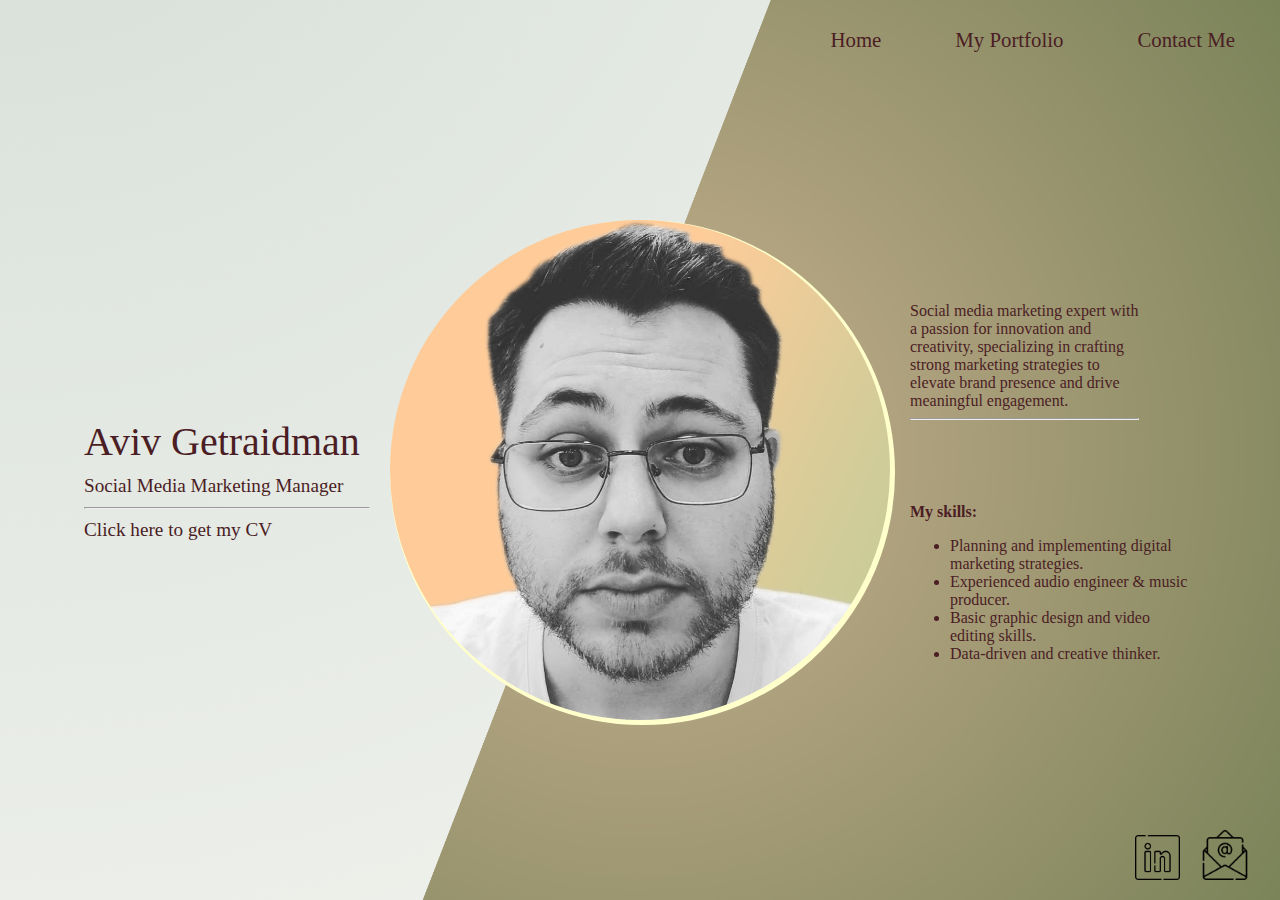
<file: index.html>
<html>
<head>
    <title>Aviv Getraimdan | Social Media Marketing Manager</title>
    <link rel="stylesheet" href="style.css">
    <link rel="shortcut icon" href="#">
    <script src="functions.js" type="text/javascript"></script>
	<meta name="viewport" content="width=device-width, initial-scale=1.0">

</head>
<body>
    <nav>
        <ul class="navbar">
            <li><a href="index.html">Home</a></li>
            <li><a href="gallery.html">My Portfolio</a></li>
            <li><a href="contact.html">Contact Me</a></li>
        </ul>
    </nav>
    
    <!-- Wrap the content you want to fade out in a div -->
    <div id="main-content">
        <div class="content-container">
            <div class="main-layout">
                <div class="left-section">
                    <div class="name">Aviv Getraidman</div>
                    <div class="role">Social Media Marketing Manager<hr/></div>
                    <a href="resume.pdf" class="download-cv" download target="_blank">Click here to get my CV</a>
                </div>
                <div class="image-wrapper">
                    <div class="image-cropper">
                        <img class="rounded" style="width: 500px;" src="images/pfp.png">
                    </div>
                </div>
                <div class="right-section">
                    <div class="description">
                        Social media marketing expert with a passion for innovation and creativity,
                        specializing in crafting strong marketing strategies to elevate
                        brand presence and drive meaningful engagement.
                        <hr/>
                    </div>
                    <div class="skills">
						<b class="skills-title">My skills:</b><br/>
						<ul>
							<li>Planning and implementing digital marketing strategies.</li>
							<li>Experienced audio engineer & music producer.</li>
							<li>Basic graphic design and video editing skills.</li>
							<li>Data-driven and creative thinker.</li>
						</ul>
					</div>
                </div>
            </div>
        </div>
    </div>

    <footer>
        <div class="footer-icons">
            <a href="https://www.linkedin.com/in/aviv-getraidman-a9a64b178/" target="_blank" class="footer-linkedin-link">
                <img src="images/linkedin-logo.png" alt="LinkedIn" class="linIcon">
            </a>
            <a href="mailto:avivgetraimdan@gmail.com" class="footer-email-link">
                <img src="images/email.png" alt="Email" class="emailIcon">
            </a>
        </div>
    </footer>
</body>
</html>
</file>
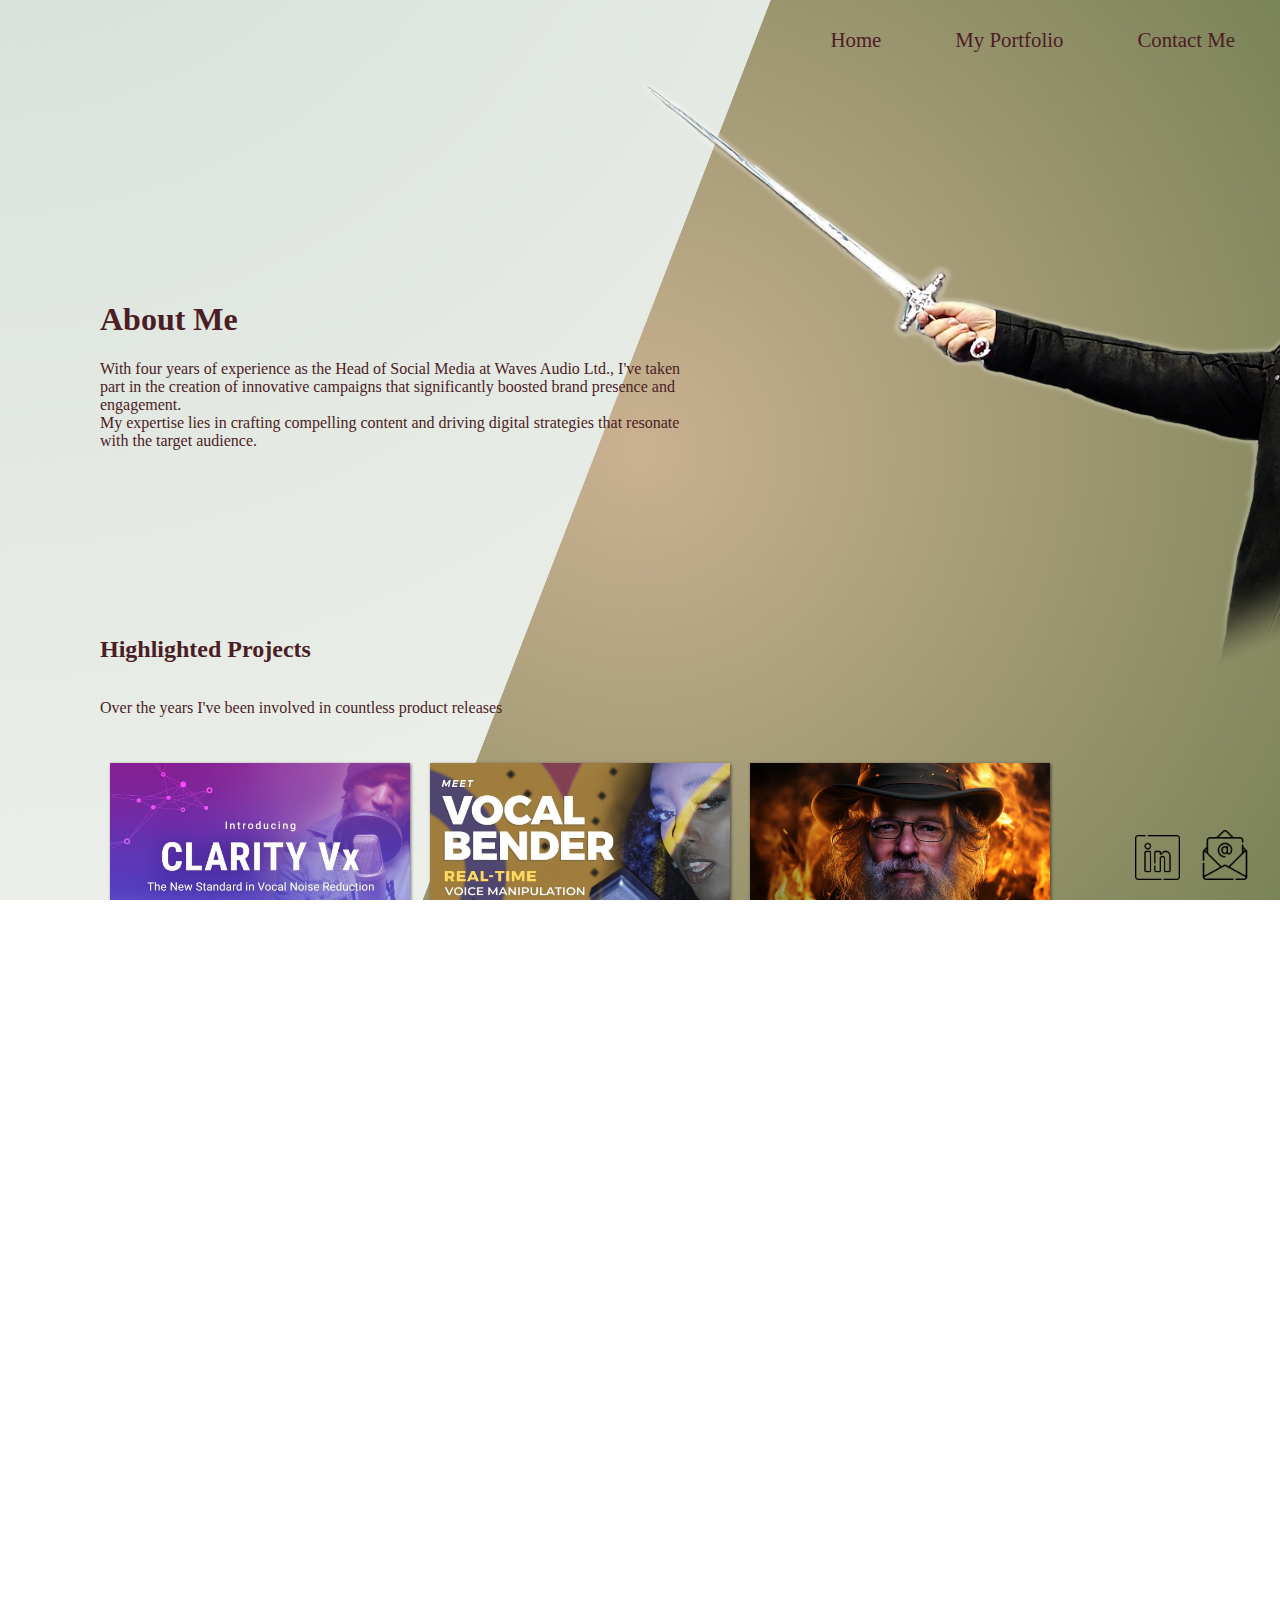
<file: gallery.html>
<html>
<head>
    <title>My Portfolio | Aviv Getraidman</title>
    <link rel="stylesheet" href="style.css">
    <script src="functions.js" type="text/javascript"></script>
	<meta name="viewport" content="width=device-width, initial-scale=1.0">

</head>
<body class="portfolio">
    <nav>
        <ul class="navbar">
            <li><a href="index.html">Home</a></li>
            <li><a href="gallery.html">My Portfolio</a></li>
            <li><a href="contact.html">Contact Me</a></li>
        </ul>
    </nav>
    
    <div id="main-content">
		<div class="about-container">
			<div class="about">
				<h1 class="aboutTitle">About Me</h1>
			<p class="desc">
				With four years of experience as the Head of Social Media at Waves Audio Ltd., 
				I've taken part in the creation of innovative 
				campaigns that significantly boosted brand presence and engagement.<br/>
				My expertise lies in crafting compelling content and driving
				digital strategies that resonate with the target audience.
			</p>
			</div>
			<img src="images/maingal.png" class="maingal" alt="Main Gallery Image">
		</div>
	
        <h2 class="highlighted">Highlighted Projects</h2>
        <p class="prodRel">Over the years I've been involved in countless product releases</p>
        
        <div class="gallery-wrapper">
            <div class="gallery">
                <a href="https://www.instagram.com/p/CazmXgDlyJD/" target="_blank">
					<img src="images/ClarityVx.png" alt="ClarityVx">
				</a>
				<a href="https://www.instagram.com/p/CLZN515CmID/" target="_blank">
					<img src="images/vb.png" alt="vb">
				</a>
				<a href="https://www.instagram.com/p/Cuy8cVIAbMO/" target="_blank">
					<img src="images/soc.png" alt="soc">
				</a>
				<a href="https://www.instagram.com/p/Cs6R4GcIW4W/" target="_blank">
					<img src="images/deverb.png" alt="deverb">
				</a>
				<a href="https://www.instagram.com/p/Cgt325plUq1/" target="_blank">
					<img src="images/harmony1 (2).png" alt="harmony">
				</a>
            </div>    
		
		<p class="infog">Created some infographic content to help customers get to know the products better</p>
        
            <div class="gallery">
                <a href="https://www.instagram.com/p/Ck_NMXCuCrO/?img_index=1" target="_blank">
					<img src="images/comptypes.png" alt="comptypes">
				</a>
				<a href="https://www.instagram.com/p/CoKoE8Jvy2e/?img_index=1" target="_blank">
					<img src="images/mastermyth.png" alt="masteringmyth">
				</a>
				<a href="https://www.instagram.com/p/CkOLNZTuK_a/?img_index=1" target="_blank">
					<img src="images/cleanpop.png" alt="cleanpop">
				</a>
				<a href="https://www.instagram.com/p/CmHTaBcOSCu/?img_index=1" target="_blank">
					<img src="images/eqtypes.png" alt="eqtypes">
				</a>
				<a href="https://www.instagram.com/p/Cgt325plUq1/" target="_blank">
					<img src="images/mustknow.png" alt="mustknow">
				</a>
            </div>    
        
		
		<p class="infog">Created Reels showcasing quick audio mixing & production tips using Waves' products</p>
            
			<div class="gallery">
                <a href="https://www.instagram.com/p/CktLlivPKp-/" target="_blank">
					<img src="images/mv2.png" alt="mv2">
				</a>
				<a href="https://www.instagram.com/p/CpSs3OjjtS6/" target="_blank">
					<img src="images/clavs.png" alt="clavs">
				</a>
				<a href="https://www.instagram.com/p/CxDkjN_oC4j/" target="_blank">
					<img src="images/deverb1.png" alt="deverb1">
				</a>
				<a href="https://www.instagram.com/p/Cl6aV3NL1a5/" target="_blank">
					<img src="images/gwvc.png" alt="gwvc">
				</a>
				<a href="https://www.instagram.com/p/CrtDY4VvHgJ/" target="_blank">
					<img src="images/vinylstop.png" alt="vinylstop">
				</a>
            </div>    
		
		<p class="infog">And of course, some memes ;)</p>
        
            <div class="gallery">
                <a href="https://www.instagram.com/p/CJgADhLAkJo/" target="_blank">
					<img src="images/newyear.png" alt="newyear">
				</a>
				<a href="https://www.instagram.com/p/Cp0MhrUhNRy/" target="_blank">
					<img src="images/clameme.png" alt="clameme">
				</a>
				<a href="https://www.instagram.com/p/Cnzctt_OrTk/" target="_blank">
					<img src="images/deskjob.png" alt="deskjob">
				</a>
				<a href="https://www.instagram.com/p/CG2n1lbF-EV/" target="_blank">
					<img src="images/kick.png" alt="kick">
				</a>
				<a href="https://www.instagram.com/p/CFM9gDEHGtO/" target="_blank">
					<img src="images/cat.png" alt="cat">
				</a>
            </div>    
		
		<p class="infog">Collaborated with both in-house and external content creators</p>
        
            <div class="gallery">
                <a href="https://www.tiktok.com/@waves.audio/video/7239722937417272577" target="_blank">
					<img src="images/deverbhey.png" alt="deverbhey">
				</a>
				<a href="https://www.instagram.com/reel/CqnUYSYv3xi/" target="_blank">
					<img src="images/joyofmixing.png" alt="joyofmixing">
				</a>
				<a href="https://www.instagram.com/p/CyivG5jLJFK/" target="_blank">
					<img src="images/vbreeladt.png" alt="vbreeladt">
				</a>
				<a href="https://www.instagram.com/p/CxqMeKaoxdX/" target="_blank">
					<img src="images/harmonysean.png" alt="harmonysean">
				</a>
				<a href="https://www.instagram.com/reel/CuUeefgsEBj/" target="_blank">
					<img src="images/drumbrad.png" alt="drumbrad">
				</a>
            </div>
			
		<p class="infog">Collaborated with top-tier industry professionals</p>
        
            <div class="gallery">
                <a href="https://www.instagram.com/reel/CnUh898J9XD/" target="_blank">
					<img src="images/dryepic.png" alt="dryepic">
				</a>
				<a href="https://www.instagram.com/reel/CljPMHHLow7/" target="_blank">
					<img src="images/gwjc.png" alt="gwjc">
				</a>
				<a href="https://www.instagram.com/stories/highlights/18213989989112191/" target="_blank">
					<img src="images/demj.png" alt="demj">
				</a>
				<a href="https://www.instagram.com/p/CyLj9JwsddZ/" target="_blank">
					<img src="images/pensado.png" alt="pensado">
				</a>
				<a href="https://www.instagram.com/reel/CnuR5o8pr-I/" target="_blank">
					<img src="images/arplate.png" alt="arplate">
				</a>
            </div>

		<p class="infog">Gathered many UGCs to promote collaborations as well as the products</p>
        
            <div class="gallery">
                <a href="https://www.instagram.com/p/Cq-wjvFMu-7/" target="_blank">
					<img src="images/studio.png" alt="studio">
				</a>
				<a href="https://www.instagram.com/p/C19w331MOfr/" target="_blank">
					<img src="images/doggo.png" alt="doggo">
				</a>
				<a href="https://www.instagram.com/p/Ctg3vLxt1R8/" target="_blank">
					<img src="images/hedge.png" alt="hedge">
				</a>
				<a href="https://www.instagram.com/p/Cf1gT67FAAA/" target="_blank">
					<img src="images/spray.png" alt="spray">
				</a>
				<a href="https://www.instagram.com/reel/Cr8cCvcIzpm/" target="_blank">
					<img src="images/comp.png" alt="comp">
				</a>
            </div>   
        </div>
		<div class="fincontainer">
			<p class="fin">And much more!<br/><a href="contact.html"><b>Contact me</b></a> for more info.</p>
		</div>
    </div>

    <footer>
        <div class="footer-icons">
            <a href="https://www.linkedin.com/in/aviv-getraidman-a9a64b178/" target="_blank" class="footer-linkedin-link">
                <img src="images/linkedin-logo.png" alt="LinkedIn" class="linIcon">
            </a>
            <a href="mailto:avivgetraimdan@gmail.com" class="footer-email-link">
                <img src="images/email.png" alt="Email" class="emailIcon">
            </a>
        </div>
    </footer>
</body>
</html>
</file>
<file: style.css>
html, body {
    height: 100%;
    margin: 0;
    padding: 0;
    display: flex;
    flex-direction: column;
    font-family: Cursive;
    overflow-x: hidden;
    background-image: url('images/bg.png');
    background-repeat: no-repeat;
    background-size: cover;
    background-position: center center;
    color: #4b1d24;
    position: relative;
    z-index: 1;
}

#main-content {
    display: flex;
    flex-direction: column;
    justify-content: space-between;
    flex: 1;
    padding-bottom: 50px;
    position: relative;
}

#main-content.fade-in {
    opacity: 1;
}

#main-content.fade-out {
    opacity: 0;
    padding-bottom: 100px;
}

.content-container {
    width: 90%;
    max-width: 1650px;
    margin: 0 auto;
    padding-top: 140px;
    display: flex;
    justify-content: center;
    z-index: 1;
}

.main-layout {
    display: flex;
    justify-content: space-between;
    align-items: center;
    width: 100%;
}

.left-section,
.right-section {
    flex: 1;
    padding: 20px;
}

.left-section {
    text-align: left;
}

.right-section {
    text-align: left;
}

.navbar {
    list-style-type: none;
    margin: 0;
    padding: 10px;
    display: flex;
    justify-content: flex-end;
    width: 100%;
    z-index: 2;
    position: relative;
}

.navbar li {
    margin: 10px 5px;
}

.navbar a {
    color: #4b1d24;
    text-decoration: none;
    font-size: 1.3em;
    padding: 8px 14px;
    padding-right: 50px;
    transition: color 0.3s ease, transform 0.3s ease;
    display: inline-block;
    z-index: 2;
}

.navbar a:hover {
    color: white;
    transform: scale(1.1);
}

.image-wrapper {
    width: 500px;
    height: 500px;
    position: relative;
    margin-bottom: 20px;
    transition: transform .5s ease-out, offset-path .5s cubic-bezier(.77,-1.17,.75,.84), z-index .3s;
    z-index: 0;
}

.image-wrapper:hover {
    transform: scale(1.05);
    z-index: 999;
}

.image-wrapper::before {
    content: '';
    position: absolute;
    width: 505px;
    height: 505px;
    background-color: #ffffcc;
    border-radius: 50%;
    top: 0;
    left: 0;
    z-index: 0;
}

.image-cropper {
    position: relative;
    width: 100%;
    height: 100%;
    overflow: hidden;
    border-radius: 50%;
    z-index: 1;
}

.image-cropper img {
    width: 100%;
    height: 100%;
    object-fit: cover;
}

.text-container {
    text-align: left;
    margin: 20px 0;
    width: 80%;
    max-width: 600px;
}

.description {
    width: 80%;
    max-width: 600px;
    text-align: left;
    margin: 20px 0;
    padding-bottom: 45px;
}

.name {
    font-size: 2.5rem;
    font-family: serif;
    padding-bottom: 10px;
}

.role {
    font-size: 1.2rem;
}

.skills {
    padding-top: 10px;
}

.footer {
    position: relative;
    display: flex;
    justify-content: center;
    align-items: center;
    width: 100%;
    height: 60px;
    padding: 10px 0;
    background-color: #fde6e0;
    bottom: 0;
    z-index: 1;
}

.footer-icons {
    position: absolute;
    bottom: 10px;
    right: 10px;
    display: flex;
    align-items: center;
    z-index: 2;
}

.footer-linkedin-link img,
.footer-email-link img {
    transition: filter 0.3s ease, transform 0.3s ease;
    display: inline-block;
}

.footer-email-link img:hover,
.footer-linkedin-link img:hover {
    filter: brightness(0) invert(1);
    transform: scale(1.1);
}

.emailIcon {
    width: 50px;
    height: 50px;
    padding-bottom: 10px;
    padding-right: 20px;
}

.linIcon {
    width: 45px;
    height: 45px;
    padding-bottom: 5px;
    padding-right: 20px;
}

.download-cv {
    font-size: 1.2rem;
    color: #4b1d24;
    text-decoration: none;
    border-radius: 5px;
    transition: color 0.3s ease, font-size 0.3s ease, line-height 0.3s ease;
    line-height: 1.5rem;
}

.download-cv:hover {
    color: #798358;
    font-size: 1.3rem;
    line-height: 1.5rem;
}

@keyframes fadeIn {
    0% {
        opacity: 0;
    }
    100% {
        opacity: 1;
    }
}

.flex-container {
    display: flex;
    flex-direction: column;
    align-items: flex-end;
    position: fixed;
    top: 100px;
    right: 20px;
}

.quote,
.godin {
    margin-bottom: 20px;
}

.quote img {
    width: 800px;
    height: auto;
    margin-right: 30px;
    padding-top: 30px;
}

.godin img {
    width: 250px;
    height: auto;
    animation: slideInFromRight 2s ease-out;
}

@keyframes slideInFromRight {
    0% {
        transform: translateX(100%);
        opacity: 0;
    }
    100% {
        transform: translateX(0);
        opacity: 1;
    }
}

.godin img {
    width: 65%;
    height: auto;
    animation: slideInFromRight 2s ease-out;
}

@keyframes slideInFromRight {
    0% {
        transform: translateY(100%);
        opacity: 0;
    }
    100% {
        transform: translateY(0);
        opacity: 1;
    }
}

.bookReading {
    position: relative;
    width: 100%;
    max-width: 250px;
    margin: 20px auto;
    margin-bottom: 0px;
    display: block;
    padding-right: 350px;
}

.bookReading img {
    width: 200%;
    height: auto;
    animation: slideInFromRight 2s ease-out;
}

.contact-form {
    display: flex;
    flex-direction: column;
}

.contact-form label {
    margin-bottom: 5px;
    font-weight: bold;
}

.contact-form input[type="text"],
.contact-form input[type="email"],
.contact-form textarea {
    margin-bottom: 15px;
    padding: 10px;
    border: 1px solid #ccc;
    border-radius: 4px;
    width: 100%;
    box-sizing: border-box;
}

.contact-form button {
    padding: 10px 20px;
    background-color: #1a75ff;
    color: white;
    border: none;
    border-radius: 4px;
    cursor: pointer;
    transition: background-color 0.3s ease;
}

.contact-form button:hover {
    background-color: #4da6ff;
}

.contact-form {
    position: relative;
    z-index: 1;
}

.quote {
    position: relative;
    margin-top: 30px;
    z-index: 0;
    clear: both;
}

.quote img {
    width: 60%;
    margin: 0 auto;
    display: block;
    padding-top: 20px;
}

.phone-link {
    color: #1a75ff;
    transition: color 0.3s ease;
}

.phone-link:hover {
    color: #4da6ff;
}

.contact-page .contact-page-wrapper {
    display: flex;
    justify-content: flex-start;
    align-items: flex-start;
    padding-left: 170px;
    width: 100%;
    height: 80%;
    box-sizing: border-box;
    text-align: left;
}

.contact-page .contact-container {
    padding-left: 10px;
    padding-top: 80px;
}

.about-container {
    display: flex;
    position: relative;
    padding-left: 50px;
    padding-right: 50px;
}

.about {
    flex-grow: 1;
    padding-top: 200px;
    padding-left: 50px;
    max-width: 600px;
}

.maingal {
    position: absolute;
    right: -1000px;
    top: -100px;
    width: 170%;
    max-width: none;
    height: auto;
    z-index: 0;
    object-fit: contain;
}

.highlighted {
    padding-left: 100px;
    text-align: left;
    padding-top: 150px;
}

.prodRel {
    padding-left: 100px;
    text-align: left;
}

.infog {
    padding-left: 100px;
    text-align: left;
    margin-top: 30px;
}

.gallery {
    display: flex;
    justify-content: flex-start;
    flex-wrap: wrap;
    padding-left: 100px;
    padding-right: 100px;
    margin-top: 20px;
    margin-bottom: 10px;
    z-index: 2;
    position: relative;
}

.gallery img {
    margin: 10px;
    width: 300px;
    height: auto;
    box-shadow: 1px 1px 3px #0008;
    transition: transform 0.3s ease, box-shadow 0.3s ease;
    z-index: 2;
}

.gallery img:hover {
    transform: scale(1.05);
    box-shadow: 3px 4px 10px #0006;
    z-index: 999;
}

.highlighted,
.prodRel,
.infog,
.fincontainer {
    padding-left: 100px;
    padding-right: 100px;
    text-align: left;
}

.footer-icons {
    display: flex;
    justify-content: right;
    position: fixed;
    margin-top: -50px;
}

.fin {
    font-size: 20px;
}

.fincontainer {
    text-align: left;
    margin-left: 10px;
    margin-top: 20px;
    padding-bottom: 20px;
}

.fincontainer a {
    text-decoration: none;
    color: inherit;
    transition: color 0.3s ease;
}

.fincontainer a:hover {
    text-decoration: underline;
    color: #4da6ff;
}

img:nth-last-child(5):first-child {
    offset-distance: 10%;
}

img:nth-last-child(4):nth-child(2) {
    offset-distance: 30%;
}

img:nth-last-child(3):nth-child(3) {
    offset-distance: 50%;
}

img:nth-last-child(2):nth-child(4) {
    offset-distance: 70%;
}

img:last-child:nth-child(5) {
    offset-distance: 90%;
}

@media (max-width: 768px) {
    body,
    .content-container,
    .gallery,
    .about-container,
    .highlighted,
    .prodRel,
    .infog {
        font-family: Serif;
    }

    .navbar a,
    .name,
    .role {
        font-family: Serif;
    }

    .footer {
        position: relative;
        bottom: 0;
        left: 0;
        width: 100%;
        background-color: #fde6e0;
        display: flex;
        justify-content: center;
        align-items: center;
        visibility: hidden;
        opacity: 0;
        transition: opacity 0.3s ease-in-out, visibility 0.3s ease-in-out;
    }

    body:after {
        content: '';
        display: block;
    }

    body:focus-within .footer {
        visibility: visible;
        opacity: 1;
    }

    .footer-icons {
        display: flex;
        justify-content: right;
        position: relative;
    }

    .portfolio .footer {
        margin-bottom: 0;
        padding-bottom: 0;
        position: absolute;
        bottom: 0;
        left: 0;
        width: 100%;
        height: 60px;
        background-color: #fde6e0;
        display: flex;
        justify-content: right;
        align-items: right;
    }

    .portfolio .footer-icons {
        margin-bottom: 0;
        padding-bottom: 0;
        position: relative;
        display: flex;
        justify-content: right;
        align-items: right;
    }

    .content-container,
    .gallery,
    .about-container,
    .highlighted,
    .prodRel,
    .infog {
        padding-left: 20px;
        padding-right: 20px;
        text-align: center;
    }

    .main-layout {
        flex-direction: column;
        align-items: center;
        text-align: center;
    }

    .left-section,
    .right-section {
        padding: 10px;
        margin-bottom: 10px;
        width: 100%;
        text-align: center;
    }

    .name {
        margin-top: -80px;
    }

    .description {
        width: 90%;
        max-width: 600px;
        margin: 0 auto;
        text-align: center;
    }

    .navbar {
        display: flex;
        justify-content: center;
        align-items: center;
        text-align: center;
        list-style: none;
    }

    .navbar a {
        font-size: 1rem;
        padding: 10px;
        text-align: center;
        margin: 0 10px;
    }

    .skills-title {
        text-align: center;
    }

    .skills ul {
        text-align: left;
        padding-left: 60px;
        max-width: 250px;
    }

    .image-wrapper {
        width: 250px;
        height: 250px;
        border-radius: 50%;
        overflow: hidden;
        margin-top: 10px;
        position: relative;
    }

    .image-cropper img {
        width: 100%;
        height: auto;
        position: absolute;
        top: 50%;
        left: 50%;
        transform: translate(-50%, -50%) scale(0.5);
    }

    .fincontainer {
        margin-left: 0;
        text-align: center;
    }

    .contact-page .contact-page-wrapper {
        display: flex;
        flex-direction: column;
        align-items: center;
        justify-content: flex-start;
        text-align: center;
        padding: 10px 20px;
        width: 100%;
        box-sizing: border-box;
        margin-bottom: 0;
    }

    .contact-page .content-container {
        width: 100%;
        max-width: 600px;
        margin: 0 auto;
        padding: 0;
    }

    .contact-page .contact-form {
        width: 100%;
        margin: 0 auto;
        padding: 15px;
        box-sizing: border-box;
        margin-bottom: 0;
    }

    .contact-page .footer {
        margin-top: 0;
        padding-top: 0;
        position: relative;
        width: 100%;
        background-color: #fde6e0;
    }

    .contact-page .footer-icons {
        margin: 0;
        padding: 0;
        display: flex;
        justify-content: flex-end;
        align-items: center;
    }

    .contact-page h1,
    .contact-page p {
        width: 100%;
        text-align: center;
        margin-bottom: 10px;
        padding: 0;
    }

    body,
    .contact-page {
        padding-top: 0;
        margin-top: 0;
    }

    .quote {
        display: none;
    }

    .godin {
        display: none;
    }

    .bookReading {
        display: none;
    }

    .bookReading img {
        display: none;
    }

    .portfolio .about {
        text-align: center;
        justify-content: center;
        margin-bottom: -100px;
        margin-top: -170px;
        margin-right: 60px;
        padding-right: 0px;
    }

    .aboutTitle {
        text-align: center;
        justify-content: center;
        padding-left: 20px;
    }

    .portfolio .desc {
        width: 110%;
        max-width: 600px;
        margin: 0 auto;
        transform: translateX(-5%);
        text-align: center;
        margin-top: 10px;
        margin-bottom: 20px;
        padding: 10px;
        background-color: white;
        border-radius: 10px;
        opacity: 95%;
        box-shadow: 0 4px 8px rgba(0, 0, 0, 0.1);
    }

    .portfolio .gallery-wrapper,
    .portfolio .fincontainer {
        text-align: center;
    }

    .portfolio .infog,
    .portfolio .prodRel,
    .portfolio .fin {
        text-align: center;
        margin: 10px 0;
    }

    .portfolio .gallery {
        display: flex;
        flex-direction: column;
        align-items: center;
        margin-bottom: 20px;
    }

    .portfolio .gallery img {
        margin: 10px 0;
        width: 100%;
        max-width: 500px;
        height: auto;
        display: block;
    }

    .portfolio {
        width: 100%;
        max-width: 700px;
        height: auto;
        display: block;
        margin: 0 auto;
        margin-bottom: 10px;
    }

    .maingal {
        display: none;
    }

    .footer {
        position: absolute;
        bottom: 0px;
        margin-top: 0;
        left: 0;
        width: 100%;
        background-color: #fde6e0;
        display: flex;
        justify-content: center;
        align-items: center;
        visibility: hidden;
        opacity: 0;
        transition: opacity 0.3s ease-in-out, visibility 0.3s ease-in-out;
    }

    body.scrolled-to-bottom .footer {
        visibility: visible;
        opacity: 1;
    }
}
</file>
